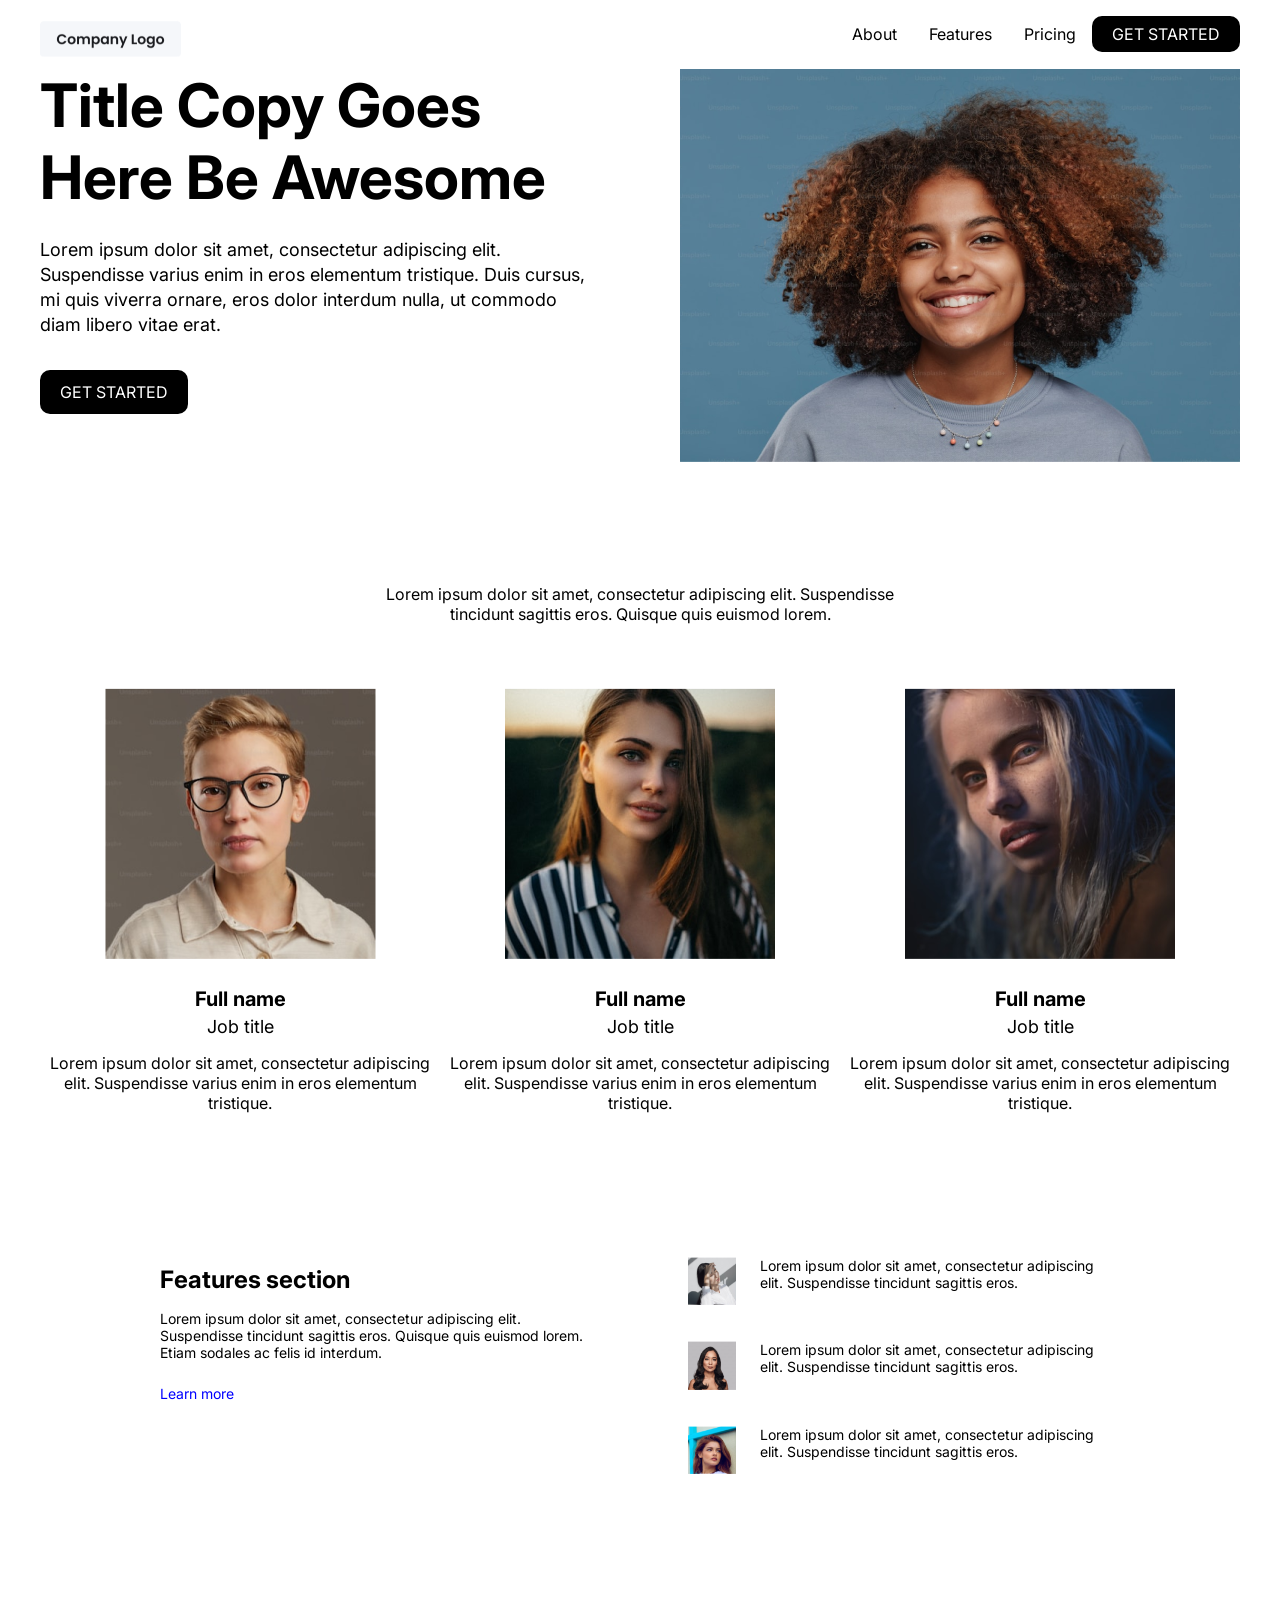
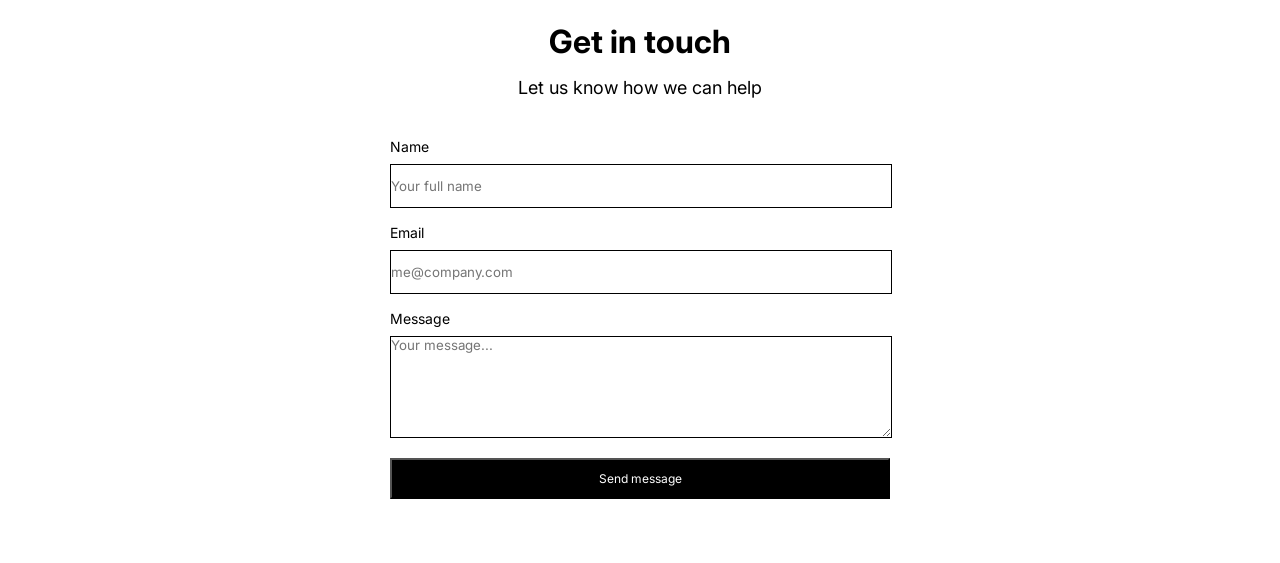
<file: index.html>
<!DOCTYPE html>
<html lang="en">
<head>
    <meta charset="UTF-8">
    <meta name="viewport" content="width=device-width, initial-scale=1.0">
    <title>web</title>
    <link href="https://fonts.googleapis.com/css2?family=Inter:ital,opsz,wght@0,14..32,100..900;1,14..32,100..900&family=Roboto+Condensed:ital,wght@0,100..900;1,100..900&display=swap" rel="stylesheet">
    <link rel="stylesheet" href="website.css">
</head>
<body>
    <!-- nav start -->
    <nav>
        <div class="container">
            <div class="nav_main">
                <div class="logo">
                    <a href="#"><img src="images/Navbar Brand.png" alt="logo"></a>
                </div>
                <div class="menu">
                    <ul>
                        <li><a href="">About</a></li>
                        <li><a href="">Features</a></li>
                        <li><a href="">Pricing</a></li>
                        <li><a href="">GET STARTED</a></li>
                    </ul>
                </div>
            </div>
        </div>
    </nav>
    <!-- nav end -->

    <!-- banner start -->
     <section>
        <div class="container">
            <div class="ban_main">
                <div class="text">
                    <h1>Title Copy Goes Here Be Awesome</h1>
                    <p>Lorem ipsum dolor sit amet, consectetur adipiscing elit. Suspendisse varius enim in eros elementum tristique. Duis cursus, mi quis viverra ornare, eros dolor interdum nulla, ut commodo diam libero vitae erat.</p>
                    <a href="#">GET STARTED</a>
                </div>
                <div class="image">
                    <img src="images/Image Wrapper.png" alt="banner">
                </div>
            </div>
        </div>
     </section>
    <!-- banner end -->
     
    <!-- service start-->
     <section id="service">
           <div class="container">
            <div class="sec_head">
                <p>Lorem ipsum dolor sit amet, consectetur adipiscing elit. Suspendisse tincidunt sagittis eros. Quisque quis euismod lorem.</p>
            </div>
            <div class="sec_main">
                <div class="sec_inner" id="01">
                     <img src="images/Imager.png" alt="person">
                     <h3>Full name</h3>
                     <h4>Job title</h4>
                     <p>Lorem ipsum dolor sit amet, consectetur adipiscing elit. Suspendisse varius enim in eros elementum tristique.</p>
                </div>
                <div class="sec_inner" id="02">
                    <img src="images/Imag22r.png" alt="person">
                    <h3>Full name</h3>
                    <h4>Job title</h4>
                    <p>Lorem ipsum dolor sit amet, consectetur adipiscing elit. Suspendisse varius enim in eros elementum tristique.</p>
               </div>
               <div class="sec_inner" id="03">
                <img src="images/Image Wrappe03 (1).png" alt="person">
                <h3>Full name</h3>
                <h4>Job title</h4>
                <p>Lorem ipsum dolor sit amet, consectetur adipiscing elit. Suspendisse varius enim in eros elementum tristique.</p>
           </div>
            </div>
           </div>
     </section>
    <!-- service end-->

    <!-- faetures start -->
     <section id="features">
        <div class="container">
            <div class="fea_main">
                <div class="fea01">
                    <h3>Features section</h3>
                    <p>Lorem ipsum dolor sit amet, consectetur adipiscing elit. Suspendisse tincidunt sagittis eros. Quisque quis euismod lorem. Etiam sodales ac felis id interdum.</p>
                    <a href="#">Learn more</a>
                </div>
                <div class="fea02div">
                    <div class="fea02">
                        <div class="fea_img">
                            <img src="images/ssd.png" alt="person">
                        </div>
                        <div class="fea_text">
                            <p>Lorem ipsum dolor sit amet, consectetur adipiscing elit. Suspendisse tincidunt sagittis eros.</p>
                        </div>
                    </div>
                    <div class="fea02">
                        <div class="fea_img">
                            <img src="images/tdw7t.png" alt="person">
                        </div>
                        <div class="fea_text">
                            <p>Lorem ipsum dolor sit amet, consectetur adipiscing elit. Suspendisse tincidunt sagittis eros.</p>
                        </div>
                    </div>
                    <div class="fea02">
                        <div class="fea_img">
                            <img src="images/3ihsi.png" alt="person">
                        </div>
                        <div class="fea_text">
                            <p>Lorem ipsum dolor sit amet, consectetur adipiscing elit. Suspendisse tincidunt sagittis eros.</p>
                        </div>
                    </div>
                </div>
            </div>
        </div>
     </section>
    <!-- faetures end -->

    <!-- contect start -->
     <section id="contact">
        <div class="container">
            <div class="con_main">
                <div class="con_head">
                    <h3>Get in touch</h3>
                    <p>Let us know how we can help</p>
                </div>
                <div class="con_form">
                    <label for="">Name</label>
                    <br>
                    <input type="Name" placeholder="Your full name">
                    <label for="">Email</label>
                    <br>
                    <input type="Email" placeholder="me@company.com">
                    <label for="">Message</label>
                    <textarea name="Message" id="" placeholder="Your message..."></textarea>
                    <div class="btn">
                        <button type="submit">Send message</button>
                    </div>
                </div>
            </div>
        </div>
     </section>
    <!-- contect end -->
</html>
</file>
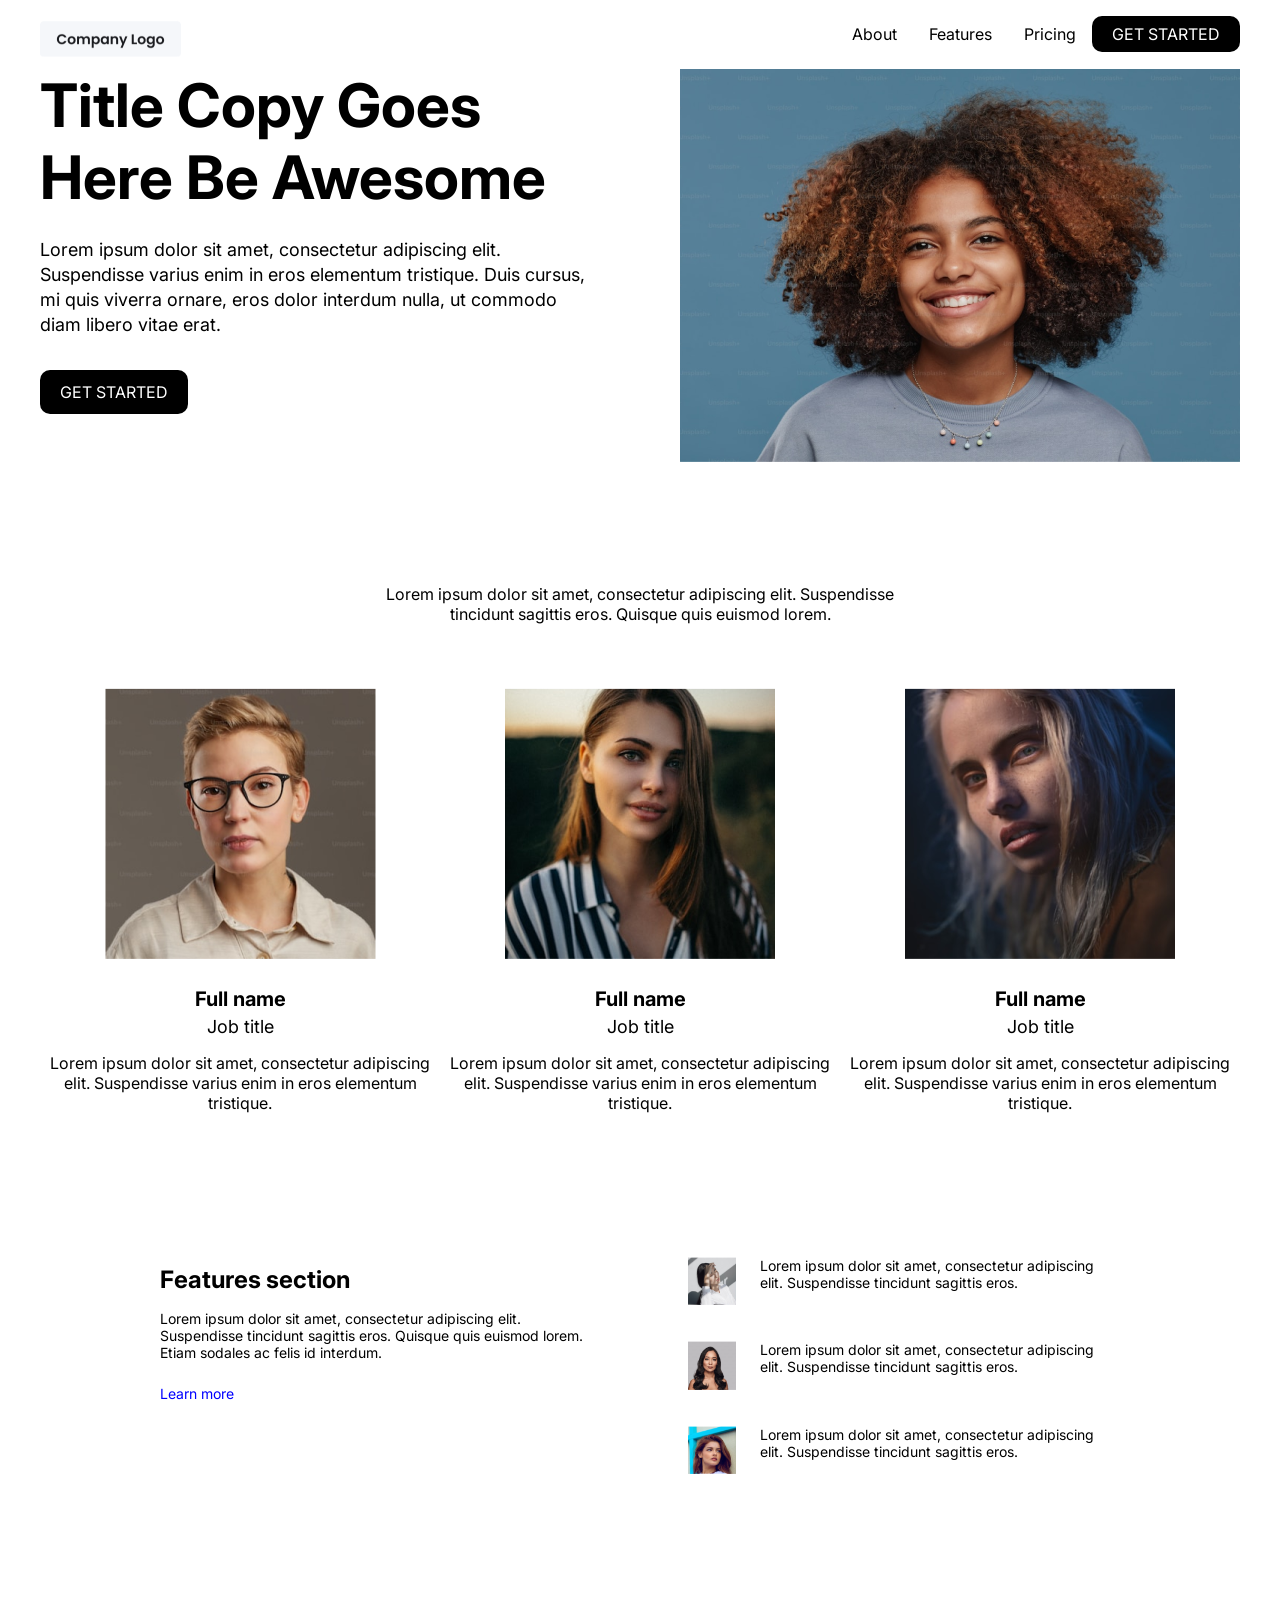
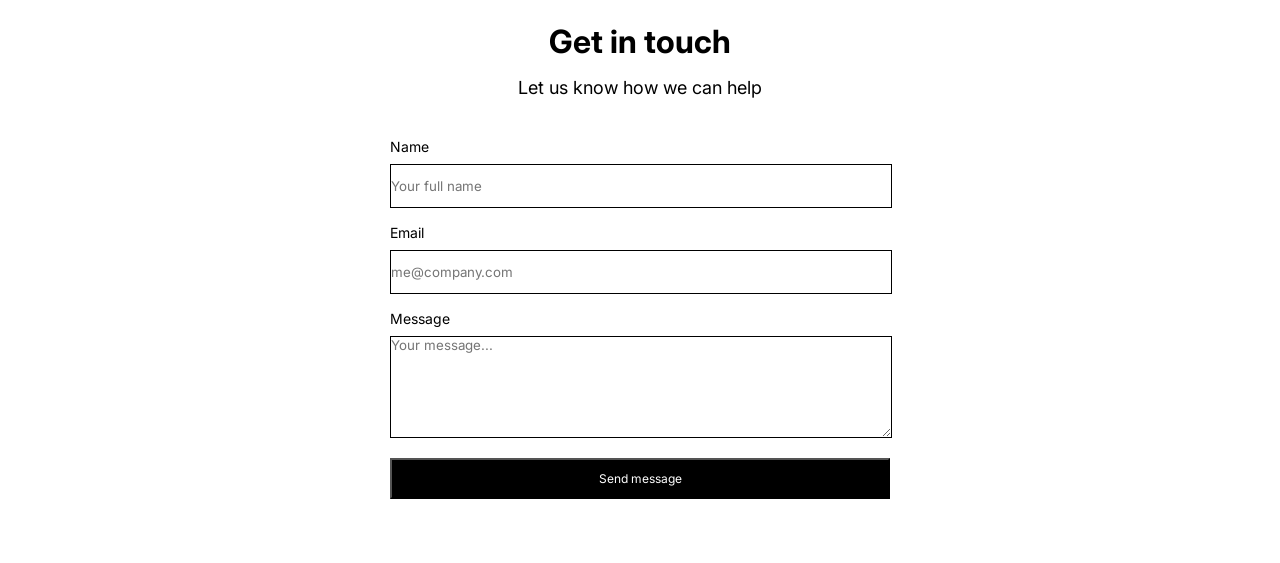
<file: website.html>
<!DOCTYPE html>
<html lang="en">
<head>
    <meta charset="UTF-8">
    <meta name="viewport" content="width=device-width, initial-scale=1.0">
    <title>web</title>
    <link href="https://fonts.googleapis.com/css2?family=Inter:ital,opsz,wght@0,14..32,100..900;1,14..32,100..900&family=Roboto+Condensed:ital,wght@0,100..900;1,100..900&display=swap" rel="stylesheet">
    <link rel="stylesheet" href="website.css">
</head>
<body>
    <!-- nav start -->
    <nav>
        <div class="container">
            <div class="nav_main">
                <div class="logo">
                    <a href="#"><img src="images/Navbar Brand.png" alt="logo"></a>
                </div>
                <div class="menu">
                    <ul>
                        <li><a href="">About</a></li>
                        <li><a href="">Features</a></li>
                        <li><a href="">Pricing</a></li>
                        <li><a href="">GET STARTED</a></li>
                    </ul>
                </div>
            </div>
        </div>
    </nav>
    <!-- nav end -->

    <!-- banner start -->
     <section>
        <div class="container">
            <div class="ban_main">
                <div class="text">
                    <h1>Title Copy Goes Here Be Awesome</h1>
                    <p>Lorem ipsum dolor sit amet, consectetur adipiscing elit. Suspendisse varius enim in eros elementum tristique. Duis cursus, mi quis viverra ornare, eros dolor interdum nulla, ut commodo diam libero vitae erat.</p>
                    <a href="#">GET STARTED</a>
                </div>
                <div class="image">
                    <img src="images/Image Wrapper.png" alt="banner">
                </div>
            </div>
        </div>
     </section>
    <!-- banner end -->
     
    <!-- service start-->
     <section id="service">
           <div class="container">
            <div class="sec_head">
                <p>Lorem ipsum dolor sit amet, consectetur adipiscing elit. Suspendisse tincidunt sagittis eros. Quisque quis euismod lorem.</p>
            </div>
            <div class="sec_main">
                <div class="sec_inner" id="01">
                     <img src="images/Imager.png" alt="person">
                     <h3>Full name</h3>
                     <h4>Job title</h4>
                     <p>Lorem ipsum dolor sit amet, consectetur adipiscing elit. Suspendisse varius enim in eros elementum tristique.</p>
                </div>
                <div class="sec_inner" id="02">
                    <img src="images/Imag22r.png" alt="person">
                    <h3>Full name</h3>
                    <h4>Job title</h4>
                    <p>Lorem ipsum dolor sit amet, consectetur adipiscing elit. Suspendisse varius enim in eros elementum tristique.</p>
               </div>
               <div class="sec_inner" id="03">
                <img src="images/Image Wrappe03 (1).png" alt="person">
                <h3>Full name</h3>
                <h4>Job title</h4>
                <p>Lorem ipsum dolor sit amet, consectetur adipiscing elit. Suspendisse varius enim in eros elementum tristique.</p>
           </div>
            </div>
           </div>
     </section>
    <!-- service end-->

    <!-- faetures start -->
     <section id="features">
        <div class="container">
            <div class="fea_main">
                <div class="fea01">
                    <h3>Features section</h3>
                    <p>Lorem ipsum dolor sit amet, consectetur adipiscing elit. Suspendisse tincidunt sagittis eros. Quisque quis euismod lorem. Etiam sodales ac felis id interdum.</p>
                    <a href="#">Learn more</a>
                </div>
                <div class="fea02div">
                    <div class="fea02">
                        <div class="fea_img">
                            <img src="images/ssd.png" alt="person">
                        </div>
                        <div class="fea_text">
                            <p>Lorem ipsum dolor sit amet, consectetur adipiscing elit. Suspendisse tincidunt sagittis eros.</p>
                        </div>
                    </div>
                    <div class="fea02">
                        <div class="fea_img">
                            <img src="images/tdw7t.png" alt="person">
                        </div>
                        <div class="fea_text">
                            <p>Lorem ipsum dolor sit amet, consectetur adipiscing elit. Suspendisse tincidunt sagittis eros.</p>
                        </div>
                    </div>
                    <div class="fea02">
                        <div class="fea_img">
                            <img src="images/3ihsi.png" alt="person">
                        </div>
                        <div class="fea_text">
                            <p>Lorem ipsum dolor sit amet, consectetur adipiscing elit. Suspendisse tincidunt sagittis eros.</p>
                        </div>
                    </div>
                </div>
            </div>
        </div>
     </section>
    <!-- faetures end -->

    <!-- contect start -->
     <section id="contact">
        <div class="container">
            <div class="con_main">
                <div class="con_head">
                    <h3>Get in touch</h3>
                    <p>Let us know how we can help</p>
                </div>
                <div class="con_form">
                    <label for="">Name</label>
                    <br>
                    <input type="Name" placeholder="Your full name">
                    <label for="">Email</label>
                    <br>
                    <input type="Email" placeholder="me@company.com">
                    <label for="">Message</label>
                    <textarea name="Message" id="" placeholder="Your message..."></textarea>
                    <div class="btn">
                        <button type="submit">Send message</button>
                    </div>
                </div>
            </div>
        </div>
     </section>
    <!-- contect end -->
</html>
</file>
<file: website.css>
*{
    margin: 0;
    padding: 0;
}
ul{
    list-style: none;
}
a{
    text-decoration: none;
}
nav{
    height: 69px;
    width: 100%
    
}
.container{
    width: 1200px;
    margin: 0 auto;
}
.nav_main{
    display: flex;
    justify-content: space-between;
    height: 69px;
    line-height: 69px;
}
.logo{
    padding: 16.5px 0px;
}
.menu ul{
    display: flex;
}
.menu ul li a{
    color: black;
    font-family: "Inter", serif;
    font-size: 16px;
    padding: 0px 16px;
}
.menu ul li:last-child a{
    background-color: black;
    color: #fff;
    padding: 8px 20px;
    border-radius: 10px;
    transition: 0.5s;
}
.menu ul li:last-child a:hover{
    background-color: rgb(40, 39, 39);
    color: white;
}
/* nav end */

/* banner start */
.text,.image{
    width: 560px;
}
.ban_main{
    display: flex;
    justify-content: space-between;
}
.text h1{
    font-family:"Inter", serif ;
    font-size: 60px;
    font-weight: bold;
}
.text p{
    font-family:"Inter", serif ;
    font-size: 18px;
    font-weight: normal;
    line-height: 25px;
    padding-top: 24px;
    padding-bottom: 45px;
}
.text a{
    background-color: black;
    color: #fff;
    padding: 12px 20px;
    border-radius: 10px;
    font-family:"Inter", serif ;
    transition: 0.5s;
}
.text a:hover{
    background-color: rgb(40, 39, 39);
}
/* banner end */

/* service start */
.sec_head{
    padding-top: 118px;
}
.sec_head p{
    width: 530px;
    margin: 0 auto;
    text-align: center;
    font-family:"Inter", serif ;
    font-size: 16px;
}

.sec_main{
    padding: 64px 0px ;
    display: flex;
    justify-content: space-between;
}
.sec_inner {
    text-align: center;
}
.sec_inner h3{
    font-family:"Inter", serif ;
    font-size: 20px;
    font-weight: bold;
    padding-top: 24px;
    padding-left: 49px;
    padding-right: 49px;
}
.sec_inner h4{
    font-family:"Inter", serif ;
    font-size: 18px;
    font-weight: normal;
    padding-top: 5px;
}
.sec_inner p{
    font-family:"Inter", serif ;
    font-size: 16px;
    padding-top: 16px;
}
#01{
    padding-left: 48px;
}
#03{
    padding-right: 48px;
}
/* service end */

/* features start */
.fea_main{
    width: 960px;
    margin: 0 auto;
    display: flex;
    justify-content: space-between;
    padding: 64px 0px;
}
.fea01,.fea02div{
    width: 45%;
}
.fea_img{
    width: 80px;
}
.fea_img img{
    width: 100%;
}
.fea02{
    display: flex;
    padding: 16px 0px;
}
.fea02 p{
    padding: 0px 24px;
}
.fea01 h3{
    font-family:"Inter", serif ;
    font-weight: bold;
    font-size: 24px;
    padding-top: 24px;
}
.fea01 p{
    font-family:"Inter", serif ;
    font-weight: normal;
    font-size: 14px;
    padding-top: 16px;
    padding-bottom: 24px;
}
.fea01 a{
    font-family:"Inter", serif ;
    font-weight: normal;
    font-size: 14px;
    color: blue;
}
.fea_text p{
    font-family:"Inter", serif ;
    font-weight: normal;
    font-size: 14px;
}

/* features end */

/* contact satrt */
.con_main{
    padding: 64px 0px;
}
.con_head{
    width: 530px;
    margin: 0 auto;
}
.con_head h3{
    font-family:"Inter", serif ;
    font-size: 32px;
    font-weight: bold;
    text-align: center;
}
.con_head p{
    font-family:"Inter", serif ;
    font-size: 18px;
    text-align: center;
    padding-top: 16px;
}
.con_form{
    width: 500px;
    margin: 0 auto;
    padding-top: 40px;
}
.con_form label{
    font-family:"Inter", serif ;
    font-size: 14px;
}
.con_form input{
    font-family:"Inter", serif ;
    width: 100%;
    height: 42px;
    margin-top: 8px;
    margin-bottom: 16px;
    border: 1px solid black;
    
}
.con_form textarea{
    font-family:"Inter", serif ;
    width: 100%;
    height: 100px;
    margin-top: 8px;
    margin-bottom: 16px;
    border: 1px solid black;
}
.con_form .btn button{
    text-align: center;
    background-color: black;
    color: white;
    width: 500px;
    height: 41px;
    font-family:"Inter", serif ;
    font-size: 12px;
    font-weight: normal;

}
/* contact end */
</file>
